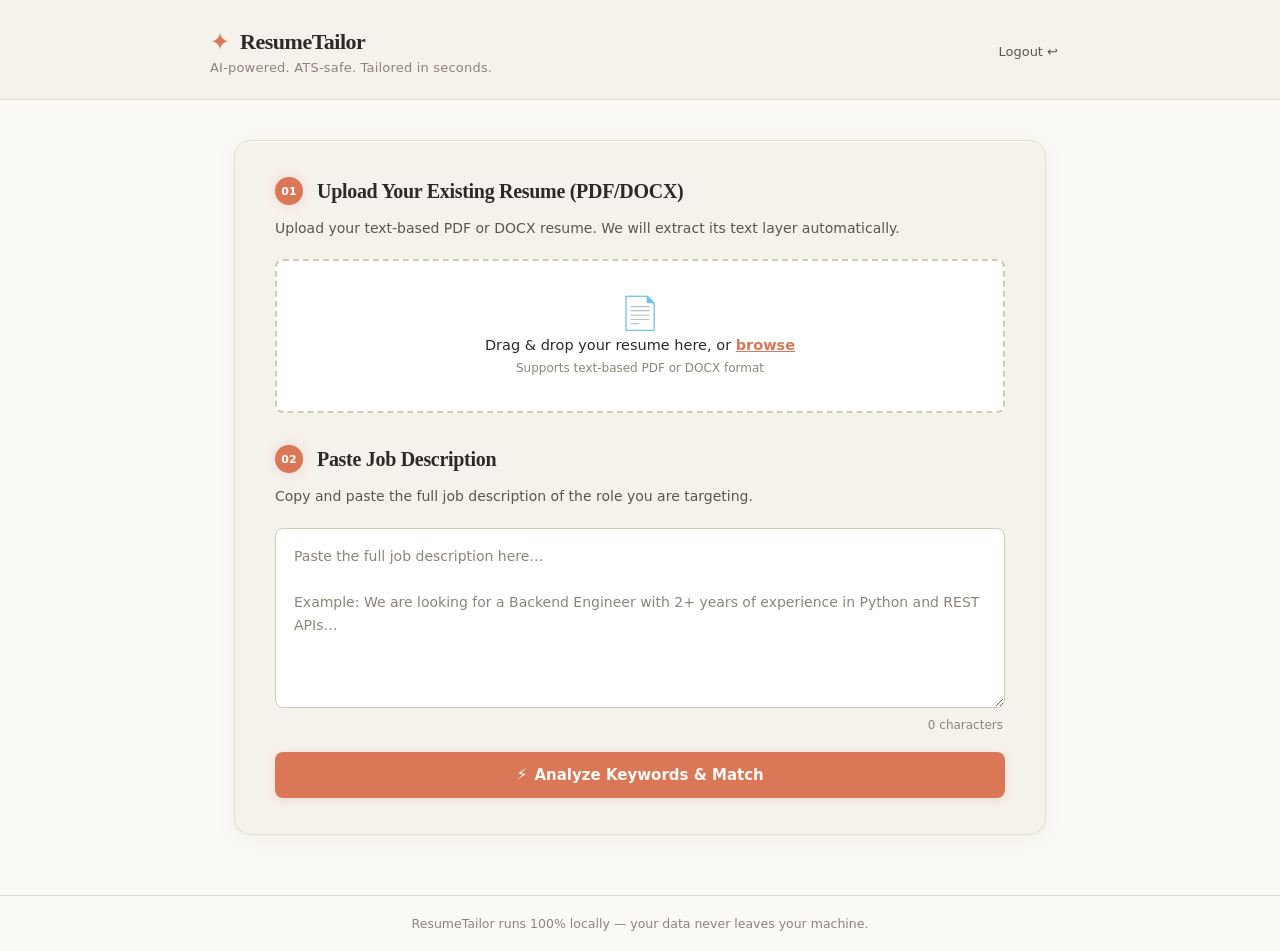
<file: static/index.html>
<!DOCTYPE html>
<html lang="en">
<head>
  <meta charset="UTF-8" />
  <meta name="viewport" content="width=device-width, initial-scale=1.0" />
  <title>ResumeTailor – AI-Powered Resume Generator</title>
  <meta name="description" content="Paste a job description and get a perfectly tailored, ATS-safe PDF resume generated from your personal content bank in seconds." />
  <link rel="preconnect" href="https://fonts.googleapis.com" />
  <link rel="preconnect" href="https://fonts.gstatic.com" crossorigin />
  <link href="https://fonts.googleapis.com/css2?family=Inter:wght@300;400;500;600;700;800&display=swap" rel="stylesheet" />
  <link rel="stylesheet" href="/static/style.css?v=2" />
</head>
<body>

  <!-- ════════════════════════════════════════════════════════════
       HEADER / HERO
  ═════════════════════════════════════════════════════════════ -->
  <header class="app-header">
    <div class="header-inner" style="display: flex; justify-content: space-between; align-items: center; gap: 16px;">
      <div>
        <div class="logo">
          <span class="logo-icon">✦</span>
          <span class="logo-text">ResumeTailor</span>
        </div>
        <p class="tagline">AI-powered. ATS-safe. Tailored in seconds.</p>
      </div>
      <div>
        <a href="/logout" class="btn btn-ghost" style="font-size: 13px; font-weight: 500; display: inline-flex; align-items: center; gap: 4px; padding: 8px 12px;">Logout ↩</a>
      </div>
    </div>
  </header>

  <!-- ════════════════════════════════════════════════════════════
       MAIN CONTENT
  ═════════════════════════════════════════════════════════════ -->
  <main class="app-main">

    <!-- ── Input Panel ───────────────────────────────────────── -->
    <section class="panel input-panel" id="input-section">
      <div class="panel-header">
        <span class="step-badge">01</span>
        <h2 class="panel-title">Upload Your Existing Resume (PDF/DOCX)</h2>
      </div>
      <p class="panel-desc">
        Upload your text-based PDF or DOCX resume. We will extract its text layer automatically.
      </p>

      <!-- ── File Upload Zone ── -->
      <div class="upload-zone" id="upload-zone" onclick="triggerFileSelect()">
        <input type="file" id="resume-file-input" accept=".pdf,.docx" style="display: none;" onchange="handleFileSelect(event)" />
        <span class="upload-icon">📄</span>
        <p class="upload-text">Drag & drop your resume here, or <span class="upload-browse">browse</span></p>
        <p class="upload-note">Supports text-based PDF or DOCX format</p>
      </div>

      <!-- ── Uploaded File Card ── -->
      <div class="file-card hidden" id="file-card">
        <div class="file-info">
          <span class="file-icon" id="file-icon">📄</span>
          <div class="file-details">
            <span class="file-name" id="file-name">my_resume.pdf</span>
            <span class="file-size" id="file-size">145 KB</span>
          </div>
        </div>
        <button class="file-remove" id="file-remove" onclick="removeSelectedFile()" aria-label="Remove selected file">✕</button>
      </div>

      <!-- ── Extracted Text Preview ── -->
      <div class="preview-container hidden" id="extracted-preview-container">
        <button class="preview-toggle-btn" id="preview-toggle-btn" onclick="toggleExtractedPreview()">
          <span>🔍 Extracted Resume Text Preview</span>
          <span class="toggle-arrow" id="preview-toggle-arrow">▼</span>
        </button>
        <div class="extracted-text-body collapsed" id="extracted-text-body">
          <pre id="extracted-text-content"></pre>
        </div>
      </div>

      <div class="panel-header" style="margin-top: 32px;">
        <span class="step-badge">02</span>
        <h2 class="panel-title">Paste Job Description</h2>
      </div>
      <p class="panel-desc">
        Copy and paste the full job description of the role you are targeting.
      </p>
      <textarea
        id="jd-input"
        class="jd-textarea"
        placeholder="Paste the full job description here…&#10;&#10;Example: We are looking for a Backend Engineer with 2+ years of experience in Python and REST APIs…"
        spellcheck="false"
        aria-label="Job description text area"
      ></textarea>
      <div class="char-count" id="jd-char-count">0 characters</div>

      <button class="btn btn-primary" id="generate-btn" onclick="analyzeKeywords()">
        <span class="btn-icon">⚡</span>
        Analyze Keywords & Match
      </button>
    </section>

    <!-- ── Loading State ─────────────────────────────────────── -->
    <section class="panel loading-panel hidden" id="loading-section" aria-live="polite">
      <div class="loader-ring">
        <div class="ring-segment"></div>
        <div class="ring-segment"></div>
        <div class="ring-segment"></div>
        <div class="ring-segment"></div>
      </div>
      <h2 class="loading-title">Tailoring your resume…</h2>
      <div class="loading-steps" id="loading-steps">
        <div class="step-item active" id="step-gemini">
          <span class="step-dot"></span> Calling Gemini AI
        </div>
        <div class="step-item" id="step-pdf">
          <span class="step-dot"></span> Generating PDF
        </div>
      </div>
    </section>

    <!-- ── Error State ────────────────────────────────────────── -->
    <section class="panel error-panel hidden" id="error-section" role="alert">
      <div class="error-icon">✕</div>
      <h2 class="error-title">Something went wrong</h2>
      <p class="error-message" id="error-message"></p>
      <button class="btn btn-outline" onclick="resetToInput()">Try Again</button>
    </section>

    <!-- ── Step 2: Keyword Selector Panel ─────────────────────── -->
    <section class="panel keyword-selector-panel hidden" id="keyword-section">
      <div class="panel-header" style="margin-bottom: 20px;">
        <h2 class="panel-title">Step 2: Select Keywords to Integrate</h2>
        <p class="panel-subtitle" style="font-size: 13px; color: var(--text-muted); margin-top: 4px;">
          Review the matched and gap keywords. Click tags in either box to select which terms you want to weave into your final resume.
        </p>
      </div>

      <div class="match-analysis-card">
        <div class="match-analysis-header" style="border-bottom: 1px solid var(--border); padding-bottom: 16px; margin-bottom: 20px;">
          <div class="match-score-container">
            <span class="match-score-label">Initial Match Score</span>
            <span class="match-score-value" id="initial-match-score-value">0%</span>
          </div>
          <div class="match-fit-note" id="initial-match-fit-note"></div>
        </div>

        <div class="keyword-boxes-grid">
          <!-- Box 1: Original Resume Keywords -->
          <div class="keyword-box">
            <h4>Original Resume Keywords <span style="font-size: 10px; font-weight: 400; text-transform: none; color: var(--text-muted);">(Click to toggle)</span></h4>
            <div class="keyword-tags-container" id="box-master-keywords">
              <!-- Populated dynamically -->
            </div>
          </div>
          
          <!-- Box 2: JD Keywords (Target) -->
          <div class="keyword-box">
            <h4>JD Keywords (Target) <span style="font-size: 10px; font-weight: 400; text-transform: none; color: var(--text-muted);">(Click to toggle)</span></h4>
            <div class="keyword-tags-container" id="box-jd-keywords">
              <!-- Populated dynamically as toggle buttons -->
            </div>
          </div>
          
          <!-- Box 3: Keywords to Integrate -->
          <div class="keyword-box">
            <h4>Keywords to Integrate</h4>
            <div class="keyword-tags-container" id="box-tailored-keywords">
              <!-- Populated dynamically based on toggled tags in Box 2 -->
            </div>
          </div>
        </div>
      </div>

      <div class="keyword-action-row" style="display: flex; gap: 12px; margin-top: 24px; justify-content: flex-end;">
        <button class="btn btn-outline" onclick="resetToInput()">
          ↩ Back to Inputs
        </button>
        <button class="btn btn-primary" id="tailor-btn" onclick="generateTailoredResume()">
          ⚡ Tailor My Resume Now
        </button>
      </div>
    </section>

    <!-- ── Results Panel ─────────────────────────────────────── -->
    <section class="panel result-panel hidden" id="result-section">
      <div class="result-header">
        <div class="result-title-row">
          <span class="success-badge">✓ Resume Ready</span>
          <h2 class="panel-title">Your Tailored Resume</h2>
        </div>
        <div class="action-buttons">
          <button class="btn btn-primary" id="download-btn" onclick="downloadPDF()">
            <span class="btn-icon">↓</span> Download PDF
          </button>
          <button class="btn btn-outline" id="copy-btn" onclick="copyPlainText()">
            <span class="btn-icon">⧉</span> Copy as Plain Text
          </button>
          <button class="btn btn-ghost" onclick="resetToInput()">
            ↩ New Resume
          </button>
        </div>
      </div>

      <!-- Warnings Card -->
      <div id="warnings-container" class="hidden" style="background-color: #FFF3CD; border: 1px solid #FFEBAA; border-radius: 8px; padding: 16px; margin-bottom: 20px; color: #856404;">
        <h4 style="margin-top: 0; margin-bottom: 8px; font-weight: 600;">⚠️ Quality Gate Warnings:</h4>
        <ul id="warnings-list" style="margin-left: 20px; font-size: 13px;"></ul>
      </div>

      <!-- Match Analysis Card -->
      <div class="match-analysis-card hidden" id="match-analysis-card">
        <div class="match-analysis-header">
          <div class="match-score-container">
            <span class="match-score-label">Job Match Score</span>
            <span class="match-score-value" id="match-score-value">0%</span>
          </div>
          <div class="match-fit-note" id="match-fit-note"></div>
        </div>
        <div class="match-analysis-grid">
          <div class="match-column">
            <h3>✓ You Match</h3>
            <ul id="match-list" class="match-items-list"></ul>
          </div>
          <div class="match-column">
            <h3>✗ Gap Areas</h3>
            <ul id="gap-list" class="gap-items-list"></ul>
          </div>
        </div>

      </div>

      <!-- Resume Scoring Dashboard -->
      <div class="dashboard-card hidden" id="dashboard-card" style="margin-top: 24px; margin-bottom: 24px;">
        <h3 class="dashboard-title">✦ Resume Scoring Dashboard</h3>
        
        <div class="scores-grid">
          <!-- ATS Score Box -->
          <div class="score-box">
            <span class="score-label">ATS Score</span>
            <span class="score-value" id="ats-score-val">0%</span>
            <p class="score-explanation" id="ats-explanation-text"></p>
          </div>
          
          <!-- Recruiter Readability Box -->
          <div class="score-box">
            <span class="score-label">Readability</span>
            <span class="score-value" id="readability-score-val">0%</span>
            <p class="score-explanation" id="readability-explanation-text"></p>
          </div>

          <!-- JD Match Box -->
          <div class="score-box">
            <span class="score-label">Capability Match</span>
            <span class="score-value" id="capability-score-val">0%</span>
            <p class="score-explanation" id="capability-explanation-text"></p>
          </div>
        </div>

        <div class="insights-grid">
          <!-- Strengths Section -->
          <div class="insight-section">
            <h4 style="color: #2e7d32;">✓ Key Strengths</h4>
            <ul id="strengths-list" class="insight-list strengths-list"></ul>
          </div>
          
          <!-- Weaknesses Section -->
          <div class="insight-section">
            <h4 style="color: #c62828;">✗ Gaps & Weaknesses</h4>
            <ul id="weaknesses-list" class="insight-list weaknesses-list"></ul>
          </div>

          <!-- Improvement Section -->
          <div class="insight-section">
            <h4 style="color: #d97757;">✦ Recommended Improvements</h4>
            <ul id="improvements-list" class="insight-list improvements-list"></ul>
          </div>
        </div>
      </div>

      <!-- Preview sections -->
      <div class="preview-content" id="preview-content">

        <!-- Contact -->
        <div class="preview-section" id="preview-contact"></div>

        <!-- Summary -->
        <div class="preview-section" id="preview-summary"></div>

        <!-- Skills -->
        <div class="preview-section" id="preview-skills"></div>

        <!-- Projects -->
        <div class="preview-section" id="preview-projects"></div>

        <!-- Internships -->
        <div class="preview-section" id="preview-internships"></div>

        <!-- Education -->
        <div class="preview-section" id="preview-education"></div>

        <!-- Certifications -->
        <div class="preview-section" id="preview-certs"></div>

      </div>
    </section>

  </main>

  <!-- ════════════════════════════════════════════════════════════
       FOOTER
  ═════════════════════════════════════════════════════════════ -->
  <footer class="app-footer">
    <p>ResumeTailor runs 100% locally &mdash; your data never leaves your machine.</p>
  </footer>

  <script src="/static/app.js?v=5"></script>
</body>
</html>
</file>
<file: static/style.css>
/* ================================================================
   ResumeTailor – Frontend Stylesheet (Claude-style Warm Theme)
================================================================ */

/* ── CSS Custom Properties ────────────────────────────────── */
:root {
  --bg-base: #FAF9F6; /* warm off-white */
  --bg-panel: #F5F1EB; /* warm cream card */
  --bg-panel-hover: #ECE7DF;
  --border: #E1DACF;
  --border-bright: #D3C9BA;

  --accent: #D97757; /* terracotta */
  --accent-glow: rgba(217, 119, 87, 0.2);
  --accent-light: #E29277;
  --accent-dark: #B25A3F;

  --success: #5F8575; /* muted sage green */
  --success-bg: #EDF3F0;
  --warning: #C68B59; /* warm mustard/amber */
  --warning-bg: #F7EFE5;
  --danger: #C06C62; /* muted red */
  --danger-bg: #F8ECEB;

  --text-primary: #2D2A26; /* charcoal */
  --text-secondary: #5C554E; /* warm gray */
  --text-muted: #8E847A; /* muted warm gray */

  --font: system-ui, -apple-system, BlinkMacSystemFont, "Segoe UI", Roboto, Helvetica, Arial, sans-serif;
  --font-headings: 'Charter', 'Georgia', Cambria, 'Times New Roman', Times, serif;

  --radius-sm: 6px;
  --radius-md: 8px; /* 8-10px radius */
  --radius-lg: 12px;
  --radius-xl: 16px;

  --shadow-panel: 0 4px 20px rgba(45, 42, 38, 0.05), 0 1px 0 rgba(255, 255, 255, 0.8) inset;
  --shadow-btn: 0 2px 8px rgba(217, 119, 87, 0.2);
}

/* ── Reset + Base ─────────────────────────────────────────── */
*, *::before, *::after { box-sizing: border-box; margin: 0; padding: 0; }

html { scroll-behavior: smooth; }

body {
  font-family: var(--font);
  background-color: var(--bg-base);
  color: var(--text-primary);
  min-height: 100vh;
  display: flex;
  flex-direction: column;
  -webkit-font-smoothing: antialiased;
}

h1, h2, h3, h4, .logo-text, .panel-title, .preview-section-title, .loading-title, .error-title {
  font-family: var(--font-headings);
}

/* ── Header ───────────────────────────────────────────────── */
.app-header {
  padding: 28px 40px 24px;
  border-bottom: 1px solid var(--border);
  background: var(--bg-panel);
  position: sticky;
  top: 0;
  z-index: 100;
}

.header-inner {
  max-width: 860px;
  margin: 0 auto;
}

.logo {
  display: flex;
  align-items: center;
  gap: 10px;
  margin-bottom: 4px;
}

.logo-icon {
  font-size: 24px;
  color: var(--accent);
}

.logo-text {
  font-size: 22px;
  font-weight: 700;
  color: var(--text-primary);
  letter-spacing: -0.5px;
}

.tagline {
  font-size: 13px;
  color: var(--text-muted);
  font-weight: 400;
  letter-spacing: 0.2px;
}

/* ── Main ─────────────────────────────────────────────────── */
.app-main {
  flex: 1;
  max-width: 860px;
  width: 100%;
  margin: 0 auto;
  padding: 40px 24px 60px;
}

/* ── Panel base ───────────────────────────────────────────── */
.panel {
  background: var(--bg-panel);
  border: 1px solid var(--border);
  border-radius: var(--radius-xl);
  padding: 36px 40px;
  box-shadow: var(--shadow-panel);
  backdrop-filter: blur(8px);
  -webkit-backdrop-filter: blur(8px);
  animation: fade-up 0.45s cubic-bezier(0.22, 1, 0.36, 1) both;
}

.hidden { display: none !important; }

.panel-header {
  display: flex;
  align-items: center;
  gap: 14px;
  margin-bottom: 12px;
}

.step-badge {
  background: var(--accent);
  color: #fff;
  font-size: 11px;
  font-weight: 700;
  width: 28px;
  height: 28px;
  border-radius: 50%;
  display: flex;
  align-items: center;
  justify-content: center;
  flex-shrink: 0;
  box-shadow: 0 0 12px var(--accent-glow);
}

.panel-title {
  font-size: 20px;
  font-weight: 700;
  color: var(--text-primary);
  letter-spacing: -0.3px;
}

.panel-desc {
  font-size: 14px;
  color: var(--text-secondary);
  line-height: 1.6;
  margin-bottom: 20px;
}

/* ── Textarea ─────────────────────────────────────────────── */
.jd-textarea, .resume-textarea {
  width: 100%;
  min-height: 180px;
  background: #FFFFFF;
  border: 1px solid var(--border-bright);
  border-radius: var(--radius-md);
  color: var(--text-primary);
  font-family: var(--font);
  font-size: 14px;
  line-height: 1.65;
  padding: 16px 18px;
  resize: vertical;
  transition: border-color 0.2s, box-shadow 0.2s;
  outline: none;
}

.resume-textarea {
  min-height: 260px;
}

.jd-textarea::placeholder, .resume-textarea::placeholder { color: var(--text-muted); }

.jd-textarea:focus, .resume-textarea:focus {
  border-color: var(--accent);
  box-shadow: 0 0 0 3px rgba(217, 119, 87, 0.15);
}

.char-count {
  font-size: 12px;
  color: var(--text-muted);
  text-align: right;
  margin: 6px 2px 20px;
}

/* ── Buttons ──────────────────────────────────────────────── */
.btn {
  display: inline-flex;
  align-items: center;
  gap: 7px;
  font-family: var(--font);
  font-size: 14px;
  font-weight: 600;
  padding: 12px 22px;
  border-radius: var(--radius-md);
  border: none;
  cursor: pointer;
  transition: all 0.2s cubic-bezier(0.22, 1, 0.36, 1);
  text-decoration: none;
  white-space: nowrap;
}

.btn-icon {
  font-size: 16px;
  line-height: 1;
}

.btn-primary {
  background: var(--accent);
  color: #FAF9F6;
  box-shadow: var(--shadow-btn);
  width: 100%;
  justify-content: center;
  font-size: 15px;
  padding: 14px 28px;
}

.btn-primary:hover:not(:disabled) {
  transform: translateY(-1px);
  box-shadow: 0 4px 12px rgba(217, 119, 87, 0.35);
  background: var(--accent-light);
}

.btn-primary:active { transform: translateY(0); }

.btn-primary:disabled {
  opacity: 0.5;
  cursor: not-allowed;
}

.btn-outline {
  background: transparent;
  color: var(--text-primary);
  border: 1px solid var(--border-bright);
}

.btn-outline:hover {
  background: var(--bg-panel-hover);
  border-color: var(--accent);
  color: var(--accent-light);
}

.btn-ghost {
  background: transparent;
  color: var(--text-secondary);
  border: none;
  padding: 12px 14px;
}

.btn-ghost:hover { color: var(--text-primary); background: var(--bg-panel-hover); border-radius: var(--radius-md); }

/* ── Loading Panel ─────────────────────────────────────────── */
.loading-panel {
  text-align: center;
  padding: 60px 40px;
}

.loader-ring {
  display: inline-flex;
  position: relative;
  width: 64px;
  height: 64px;
  margin: 0 auto 24px;
}

.ring-segment {
  position: absolute;
  width: 100%;
  height: 100%;
  border-radius: 50%;
  border: 3px solid transparent;
  border-top-color: var(--accent);
  animation: spin 1.2s linear infinite;
}

.ring-segment:nth-child(2) { border-top-color: var(--success); animation-delay: -0.3s; width: 80%; height: 80%; top: 10%; left: 10%; }
.ring-segment:nth-child(3) { border-top-color: var(--accent-light); animation-delay: -0.6s; width: 60%; height: 60%; top: 20%; left: 20%; }
.ring-segment:nth-child(4) { border-top-color: rgba(255,255,255,0.3); animation-delay: -0.9s; width: 40%; height: 40%; top: 30%; left: 30%; }

.loading-title {
  font-size: 20px;
  font-weight: 700;
  margin-bottom: 24px;
}

.loading-steps {
  display: inline-flex;
  flex-direction: column;
  gap: 10px;
  text-align: left;
}

.step-item {
  display: flex;
  align-items: center;
  gap: 10px;
  font-size: 14px;
  color: var(--text-muted);
  transition: color 0.3s;
}

.step-item.active { color: var(--text-primary); }
.step-item.done { color: var(--success); }

.step-dot {
  width: 8px;
  height: 8px;
  border-radius: 50%;
  background: var(--text-muted);
  flex-shrink: 0;
  transition: background 0.3s;
}

.step-item.active .step-dot { background: var(--accent); box-shadow: 0 0 6px var(--accent); animation: pulse-dot 1s ease-in-out infinite; }
.step-item.done .step-dot { background: var(--success); box-shadow: none; animation: none; }

/* ── Error Panel ───────────────────────────────────────────── */
.error-panel {
  text-align: center;
  padding: 60px 40px;
  border-color: var(--danger-bg);
}

.error-icon {
  width: 56px;
  height: 56px;
  border-radius: 50%;
  background: var(--danger-bg);
  color: var(--danger);
  font-size: 22px;
  font-weight: 700;
  display: flex;
  align-items: center;
  justify-content: center;
  margin: 0 auto 18px;
}

.error-title {
  font-size: 20px;
  font-weight: 700;
  margin-bottom: 10px;
  color: var(--danger);
}

.error-message {
  font-size: 14px;
  color: var(--text-secondary);
  margin-bottom: 28px;
  max-width: 480px;
  margin-left: auto;
  margin-right: auto;
  line-height: 1.6;
}

/* ── Result Panel ──────────────────────────────────────────── */
.result-panel { padding: 36px 40px; }

.result-header { margin-bottom: 28px; }

.result-title-row {
  display: flex;
  align-items: center;
  gap: 14px;
  margin-bottom: 18px;
  flex-wrap: wrap;
}

.success-badge {
  background: var(--success-bg);
  color: var(--success);
  border: 1px solid rgba(34,211,165,0.25);
  font-size: 12px;
  font-weight: 700;
  padding: 4px 10px;
  border-radius: 100px;
  white-space: nowrap;
}

.action-buttons {
  display: flex;
  gap: 10px;
  flex-wrap: wrap;
  align-items: center;
}

.action-buttons .btn-primary {
  width: auto;
  font-size: 14px;
  padding: 11px 20px;
}

/* ── Warnings box ──────────────────────────────────────────── */
.warnings-box {
  background: var(--warning-bg);
  border: 1px solid rgba(245,158,11,0.25);
  border-radius: var(--radius-md);
  padding: 18px 22px;
  margin-bottom: 28px;
}

.warnings-title {
  font-size: 15px;
  font-weight: 700;
  color: var(--warning);
  margin-bottom: 6px;
}

.warnings-desc {
  font-size: 13px;
  color: var(--text-secondary);
  margin-bottom: 12px;
  line-height: 1.55;
}

.warnings-list {
  list-style: none;
  display: flex;
  flex-wrap: wrap;
  gap: 8px;
}

.warnings-list li {
  background: rgba(245,158,11,0.15);
  border: 1px solid rgba(245,158,11,0.3);
  color: var(--warning);
  font-size: 13px;
  font-weight: 600;
  padding: 4px 12px;
  border-radius: 100px;
}

.fabricated-badge {
  color: var(--danger);
  font-size: 12px;
  font-weight: 600;
  background: var(--danger-bg);
  padding: 2px 8px;
  border-radius: 4px;
  border: 1px solid rgba(248,113,113,0.3);
  margin-left: 4px;
}

/* ── Preview Content ───────────────────────────────────────── */
.preview-content {
  display: flex;
  flex-direction: column;
  gap: 20px;
}

.preview-section {
  background: #FFFFFF;
  border: 1px solid var(--border);
  border-radius: var(--radius-md);
  padding: 22px 26px;
}

.preview-section:empty { display: none; }

.preview-section-title {
  font-size: 11px;
  font-weight: 700;
  text-transform: uppercase;
  letter-spacing: 1.2px;
  color: var(--accent);
  margin-bottom: 12px;
  padding-bottom: 8px;
  border-bottom: 1px solid var(--border);
}

.preview-summary-text {
  font-size: 14px;
  line-height: 1.65;
  color: var(--text-secondary);
}

.skills-grid {
  display: flex;
  flex-direction: column;
  gap: 8px;
}

.skill-row {
  display: flex;
  gap: 10px;
  align-items: flex-start;
  flex-wrap: wrap;
}

.skill-category {
  font-size: 13px;
  font-weight: 600;
  color: var(--text-primary);
  white-space: nowrap;
  min-width: 140px;
  padding-top: 2px;
}

.skill-tags {
  display: flex;
  flex-wrap: wrap;
  gap: 5px;
}

.skill-tag {
  background: rgba(217, 119, 87, 0.08);
  border: 1px solid rgba(217, 119, 87, 0.25);
  color: var(--accent);
  font-size: 12px;
  font-weight: 500;
  padding: 2px 9px;
  border-radius: 100px;
}

.skill-tag.fabricated {
  background: var(--danger-bg);
  border-color: rgba(192, 108, 98, 0.3);
  color: var(--danger);
}

.project-entry, .intern-entry, .edu-entry, .cert-entry {
  margin-bottom: 14px;
  padding-bottom: 14px;
  border-bottom: 1px solid var(--border);
}

.project-entry:last-child, .intern-entry:last-child,
.edu-entry:last-child, .cert-entry:last-child {
  margin-bottom: 0;
  padding-bottom: 0;
  border-bottom: none;
}

.entry-header-row {
  display: flex;
  justify-content: space-between;
  align-items: flex-start;
  gap: 12px;
  margin-bottom: 3px;
  flex-wrap: wrap;
}

.entry-name {
  font-size: 15px;
  font-weight: 700;
  color: var(--text-primary);
}

.entry-dates {
  font-size: 12px;
  color: var(--text-muted);
  white-space: nowrap;
}

.entry-sub {
  font-size: 12.5px;
  color: var(--text-muted);
  margin-bottom: 8px;
}

.entry-link {
  font-size: 12px;
  color: var(--accent);
  text-decoration: none;
  transition: color 0.2s;
}

.entry-link:hover { color: var(--accent-dark); text-decoration: underline; }

.bullet-list {
  list-style: none;
  margin-top: 6px;
  display: flex;
  flex-direction: column;
  gap: 5px;
}

.bullet-list li {
  font-size: 13.5px;
  line-height: 1.6;
  color: var(--text-secondary);
  padding-left: 14px;
  position: relative;
}

.bullet-list li::before {
  content: '▸';
  position: absolute;
  left: 0;
  color: var(--accent);
  font-size: 10px;
  top: 3px;
}

/* ── Footer ────────────────────────────────────────────────── */
.app-footer {
  padding: 20px 40px;
  border-top: 1px solid var(--border);
  text-align: center;
  font-size: 12.5px;
  color: var(--text-muted);
}

/* ── Toast notification ────────────────────────────────────── */
.toast {
  position: fixed;
  bottom: 28px;
  right: 28px;
  background: #2D2A26;
  border: 1px solid var(--border-bright);
  color: #FAF9F6;
  font-size: 13.5px;
  font-weight: 500;
  padding: 14px 20px;
  border-radius: var(--radius-md);
  box-shadow: 0 4px 15px rgba(0,0,0,0.15);
  z-index: 9999;
  transform: translateY(20px);
  opacity: 0;
  transition: all 0.3s cubic-bezier(0.22, 1, 0.36, 1);
  max-width: 320px;
}

.toast.show {
  transform: translateY(0);
  opacity: 1;
}

.toast.success { border-color: rgba(34,211,165,0.4); }
.toast.error { border-color: rgba(248,113,113,0.4); }

/* ── Keyframe Animations ───────────────────────────────────── */
@keyframes fade-up {
  from { opacity: 0; transform: translateY(24px); }
  to   { opacity: 1; transform: translateY(0); }
}

@keyframes spin {
  0%   { transform: rotate(0deg); }
  100% { transform: rotate(360deg); }
}

@keyframes pulse-glow {
  0%, 100% { opacity: 1; }
  50%       { opacity: 0.65; }
}

@keyframes pulse-dot {
  0%, 100% { transform: scale(1); opacity: 1; }
  50%       { transform: scale(1.4); opacity: 0.7; }
}

/* ── Responsive ────────────────────────────────────────────── */
@media (max-width: 640px) {
  .app-header { padding: 20px 20px 18px; }
  .app-main { padding: 24px 14px 40px; }
  .panel { padding: 24px 20px; }
  .result-panel { padding: 24px 20px; }
  .action-buttons { flex-direction: column; }
  .action-buttons .btn { width: 100%; justify-content: center; }
  .skill-category { min-width: 100px; }
}

/* ── File Upload Zone Styles ───────────────────────────────── */
.upload-zone {
  width: 100%;
  padding: 36px 20px;
  background: #FFFFFF;
  border: 2px dashed var(--border-bright);
  border-radius: var(--radius-md);
  text-align: center;
  cursor: pointer;
  transition: border-color 0.2s, background-color 0.2s, box-shadow 0.2s;
  display: flex;
  flex-direction: column;
  align-items: center;
  justify-content: center;
  gap: 8px;
}

.upload-zone:hover, .upload-zone.dragover {
  border-color: var(--accent);
  background-color: rgba(217, 119, 87, 0.02);
  box-shadow: 0 4px 12px rgba(217, 119, 87, 0.05);
}

.upload-icon {
  font-size: 32px;
  color: var(--text-muted);
  line-height: 1;
}

.upload-text {
  font-size: 14.5px;
  font-weight: 500;
  color: var(--text-primary);
}

.upload-browse {
  color: var(--accent);
  text-decoration: underline;
  font-weight: 600;
}

.upload-note {
  font-size: 12px;
  color: var(--text-muted);
}

/* ── Uploaded File Card Styles ────────────────────────────── */
.file-card {
  width: 100%;
  background: #FFFFFF;
  border: 1px solid var(--border);
  border-radius: var(--radius-md);
  padding: 14px 18px;
  display: flex;
  align-items: center;
  justify-content: space-between;
  box-shadow: 0 2px 8px rgba(45, 42, 38, 0.02);
  animation: fade-up 0.3s cubic-bezier(0.22, 1, 0.36, 1);
  margin-bottom: 12px;
}

.file-info {
  display: flex;
  align-items: center;
  gap: 12px;
}

.file-icon {
  font-size: 24px;
  color: var(--accent);
}

.file-details {
  display: flex;
  flex-direction: column;
  gap: 2px;
}

.file-name {
  font-size: 13.5px;
  font-weight: 600;
  color: var(--text-primary);
  word-break: break-all;
}

.file-size {
  font-size: 11.5px;
  color: var(--text-muted);
}

.file-remove {
  background: transparent;
  border: none;
  font-size: 16px;
  color: var(--text-muted);
  cursor: pointer;
  padding: 4px 8px;
  border-radius: 4px;
  transition: all 0.2s;
  line-height: 1;
}

.file-remove:hover {
  background: var(--danger-bg);
  color: var(--danger);
}

/* ── Extracted Resume Text Preview Styles ─────────────────── */
.preview-container {
  width: 100%;
  margin-top: 16px;
  border: 1px solid var(--border);
  border-radius: var(--radius-md);
  background: #FFFFFF;
  overflow: hidden;
}

.preview-toggle-btn {
  width: 100%;
  padding: 12px 18px;
  background: var(--bg-panel);
  border: none;
  display: flex;
  align-items: center;
  justify-content: space-between;
  font-family: var(--font);
  font-size: 13px;
  font-weight: 600;
  color: var(--text-secondary);
  cursor: pointer;
  transition: background-color 0.2s;
  outline: none;
}

.preview-toggle-btn:hover {
  background-color: var(--bg-panel-hover);
}

.toggle-arrow {
  font-size: 10px;
  color: var(--text-muted);
  transition: transform 0.2s;
}

.extracted-text-body {
  border-top: 1px solid var(--border);
  max-height: 320px;
  overflow-y: auto;
  transition: max-height 0.3s cubic-bezier(0.22, 1, 0.36, 1), padding 0.3s;
}

.extracted-text-body.collapsed {
  max-height: 0;
  border-top: none;
}

.extracted-text-body pre {
  margin: 0;
  padding: 16px 18px;
  font-family: 'Consolas', 'Courier New', Courier, monospace;
  font-size: 12px;
  line-height: 1.6;
  color: var(--text-secondary);
  white-space: pre-wrap;
  word-break: break-word;
  background: var(--bg-base);
}


/* ── Match Analysis Card ────────────────────────────────── */
.match-analysis-card {
  background: var(--bg-panel);
  border: 1px solid var(--border-bright);
  border-radius: var(--radius-lg);
  padding: 24px;
  margin-bottom: 24px;
  box-shadow: var(--shadow-panel);
}

.match-analysis-card.hidden {
  display: none;
}

.match-analysis-header {
  display: flex;
  justify-content: space-between;
  align-items: center;
  border-bottom: 1px solid var(--border);
  padding-bottom: 16px;
  margin-bottom: 20px;
  flex-wrap: wrap;
  gap: 16px;
}

.match-score-container {
  display: flex;
  flex-direction: column;
}

.match-score-label {
  font-size: 11px;
  color: var(--text-muted);
  text-transform: uppercase;
  letter-spacing: 0.8px;
  font-weight: 700;
}

.match-score-value {
  font-size: 44px;
  font-weight: 800;
  color: var(--success);
  font-family: var(--font-headings);
  line-height: 1.1;
  margin-top: 4px;
}

.match-fit-note {
  flex: 1;
  min-width: 280px;
  max-width: 600px;
  font-size: 13.5px;
  line-height: 1.5;
  color: var(--text-secondary);
  background: var(--bg-base);
  padding: 12px 16px;
  border-radius: var(--radius-md);
  border-left: 4px solid var(--accent);
}

.match-analysis-grid {
  display: grid;
  grid-template-columns: 1fr 1fr;
  gap: 24px;
}

@media (max-width: 650px) {
  .match-analysis-grid {
    grid-template-columns: 1fr;
    gap: 16px;
  }
}

.match-column h3 {
  font-size: 13px;
  font-weight: 700;
  margin-bottom: 12px;
  text-transform: uppercase;
  letter-spacing: 0.8px;
}

.match-column:first-child h3 {
  color: var(--success-dark, #2e7d32);
}

.match-column:last-child h3 {
  color: var(--danger-dark, #c62828);
}

.match-items-list, .gap-items-list {
  list-style: none;
  display: flex;
  flex-direction: column;
  gap: 8px;
  padding: 0;
  margin: 0;
}

.match-items-list li, .gap-items-list li {
  font-size: 13px;
  line-height: 1.4;
  padding: 8px 12px;
  border-radius: var(--radius-sm);
  background: var(--bg-base);
}

.match-items-list li {
  border-left: 3px solid #4caf50;
  color: var(--text-primary);
}

.gap-items-list li {
  border-left: 3px solid #ef5350;
  color: var(--text-primary);
}


/* ── Keyword Alignment Tracker Styles ───────────────────── */
.keyword-alignment-section {
  margin-top: 24px;
  border-top: 1px solid var(--border);
  padding-top: 20px;
}

.keyword-alignment-section h3 {
  font-size: 14px;
  font-weight: 700;
  color: var(--text-primary);
  text-transform: uppercase;
  letter-spacing: 0.8px;
  margin-bottom: 6px;
}

.alignment-desc {
  font-size: 13px;
  color: var(--text-muted);
  margin-bottom: 16px;
}

.keyword-boxes-grid {
  display: grid;
  grid-template-columns: 1fr 1fr 1fr;
  gap: 20px;
  margin-top: 16px;
}

@media (max-width: 900px) {
  .keyword-boxes-grid {
    grid-template-columns: 1fr;
    gap: 16px;
  }
}

.keyword-box {
  background: var(--bg-base);
  border: 1px solid var(--border-bright);
  border-radius: var(--radius-md);
  padding: 16px;
  display: flex;
  flex-direction: column;
  min-height: 120px;
}

.keyword-box h4 {
  font-size: 11px;
  font-weight: 700;
  color: var(--text-muted);
  text-transform: uppercase;
  letter-spacing: 0.8px;
  margin-bottom: 12px;
  border-bottom: 1px solid var(--border);
  padding-bottom: 8px;
}

.keyword-tags-container {
  display: flex;
  flex-wrap: wrap;
  gap: 8px;
  align-content: flex-start;
}

.keyword-tag-original {
  background: rgba(226, 232, 240, 0.5);
  border: 1px solid #cbd5e1;
  color: #334155;
  padding: 4px 8px;
  border-radius: var(--radius-sm);
  font-size: 11px;
  font-weight: 500;
}

.keyword-tag-jd-match {
  background: #e8f5e9;
  border: 1px solid #a5d6a7;
  color: #2e7d32;
  padding: 4px 8px;
  border-radius: var(--radius-sm);
  font-size: 11px;
  font-weight: 500;
}

.keyword-tag-jd-gap {
  background: #ffebee;
  border: 1px solid #ef9a9a;
  color: #c62828;
  padding: 4px 8px;
  border-radius: var(--radius-sm);
  font-size: 11px;
  font-weight: 500;
}

.keyword-tag-tailored {
  background: #e0f2f1;
  border: 1px solid #80cbc4;
  color: #00695c;
  padding: 4px 8px;
  border-radius: var(--radius-sm);
  font-size: 11px;
  font-weight: 500;
}

/* ── Interactive Keyword Badges ─────────────────────────── */
.keyword-badge-interactive {
  cursor: pointer;
  display: inline-flex;
  align-items: center;
  gap: 6px;
  padding: 5px 10px;
  border-radius: var(--radius-sm);
  font-size: 11px;
  font-weight: 600;
  transition: all 0.15s ease-in-out;
  user-select: none;
}

/* JD Keyword Match - Unselected / Inactive State */
.keyword-badge-interactive.state-match-inactive {
  background: rgba(226, 232, 240, 0.4);
  border: 1px dashed #cbd5e1;
  color: #64748b;
}

.keyword-badge-interactive.state-match-inactive:hover {
  background: rgba(46, 125, 50, 0.05);
  border-color: #a5d6a7;
  color: #2e7d32;
  transform: translateY(-1px);
}

/* JD Keyword Match - Selected / Active State */
.keyword-badge-interactive.state-match-active {
  background: #e8f5e9;
  border: 1px solid #2e7d32;
  color: #2e7d32;
  box-shadow: 0 1px 3px rgba(46, 125, 50, 0.1);
}

/* JD Keyword Gap - Unselected / Inactive State */
.keyword-badge-interactive.state-gap-inactive {
  background: rgba(226, 232, 240, 0.4);
  border: 1px dashed #cbd5e1;
  color: #64748b;
}

.keyword-badge-interactive.state-gap-inactive:hover {
  background: rgba(198, 40, 40, 0.05);
  border-color: #ef9a9a;
  color: #c62828;
  transform: translateY(-1px);
}

/* JD Keyword Gap - Selected / Active State */
.keyword-badge-interactive.state-gap-active {
  background: #ffebee;
  border: 1px solid #c62828;
  color: #c62828;
  box-shadow: 0 1px 3px rgba(198, 40, 40, 0.1);
}

/* Original Keyword - Unselected / Inactive State */
.keyword-badge-interactive.state-original-inactive {
  background: rgba(226, 232, 240, 0.4);
  border: 1px dashed #cbd5e1;
  color: #64748b;
}

.keyword-badge-interactive.state-original-inactive:hover {
  background: rgba(74, 85, 104, 0.05);
  border-color: #cbd5e1;
  color: #334155;
  transform: translateY(-1px);
}

/* Original Keyword - Selected / Active State */
.keyword-badge-interactive.state-original-active {
  background: rgba(226, 232, 240, 0.8);
  border: 1px solid #475569;
  color: #1e293b;
  box-shadow: 0 1px 3px rgba(71, 85, 105, 0.1);
}

/* ── Resume Scoring Dashboard ───────────────────────────── */
.dashboard-card {
  background: var(--bg-panel);
  border: 1px solid var(--border);
  border-radius: var(--radius-lg);
  padding: 24px;
  box-shadow: var(--shadow-panel);
}

.dashboard-title {
  font-size: 18px;
  font-weight: 700;
  margin-top: 0;
  margin-bottom: 18px;
  color: var(--text-primary);
  border-bottom: 1px solid var(--border);
  padding-bottom: 10px;
}

.scores-grid {
  display: grid;
  grid-template-columns: repeat(auto-fit, minmax(200px, 1fr));
  gap: 16px;
  margin-bottom: 24px;
}

.score-box {
  background: #FFFFFF;
  border: 1px solid var(--border-bright);
  border-radius: var(--radius-md);
  padding: 16px;
  text-align: center;
  position: relative;
  transition: all 0.2s;
}

.score-box:hover {
  transform: translateY(-2px);
  box-shadow: 0 4px 12px rgba(45, 42, 38, 0.04);
}

.score-label {
  font-size: 12px;
  font-weight: 600;
  text-transform: uppercase;
  color: var(--text-secondary);
  margin-bottom: 8px;
  display: block;
}

.score-value {
  font-size: 32px;
  font-weight: 800;
  font-family: var(--font-headings);
  display: block;
  margin-bottom: 6px;
}

.score-explanation {
  font-size: 11px;
  color: var(--text-muted);
  line-height: 1.4;
  text-align: left;
  margin: 4px 0 0 0;
}

.insights-grid {
  display: grid;
  grid-template-columns: repeat(auto-fit, minmax(250px, 1fr));
  gap: 20px;
}

.insight-section {
  background: #FFFFFF;
  border: 1px solid var(--border-bright);
  border-radius: var(--radius-md);
  padding: 16px;
}

.insight-section h4 {
  font-size: 14px;
  font-weight: 700;
  margin-top: 0;
  margin-bottom: 12px;
  display: flex;
  align-items: center;
  gap: 8px;
  border-bottom: 1px solid var(--border-bright);
  padding-bottom: 6px;
}

.insight-list {
  list-style: none;
  font-size: 13px;
  line-height: 1.6;
  color: var(--text-primary);
  display: flex;
  flex-direction: column;
  gap: 6px;
  padding-left: 0;
  margin: 0;
}

.insight-list li {
  position: relative;
  padding-left: 18px;
}

.insight-list li::before {
  content: "•";
  position: absolute;
  left: 4px;
  font-weight: bold;
}

.insight-list.strengths-list li::before {
  content: "✓";
  color: #2e7d32;
  left: 2px;
}

.insight-list.weaknesses-list li::before {
  content: "✗";
  color: #c62828;
  left: 2px;
}

.insight-list.improvements-list li::before {
  content: "✦";
  color: #d97757;
  left: 2px;
}
</file>
